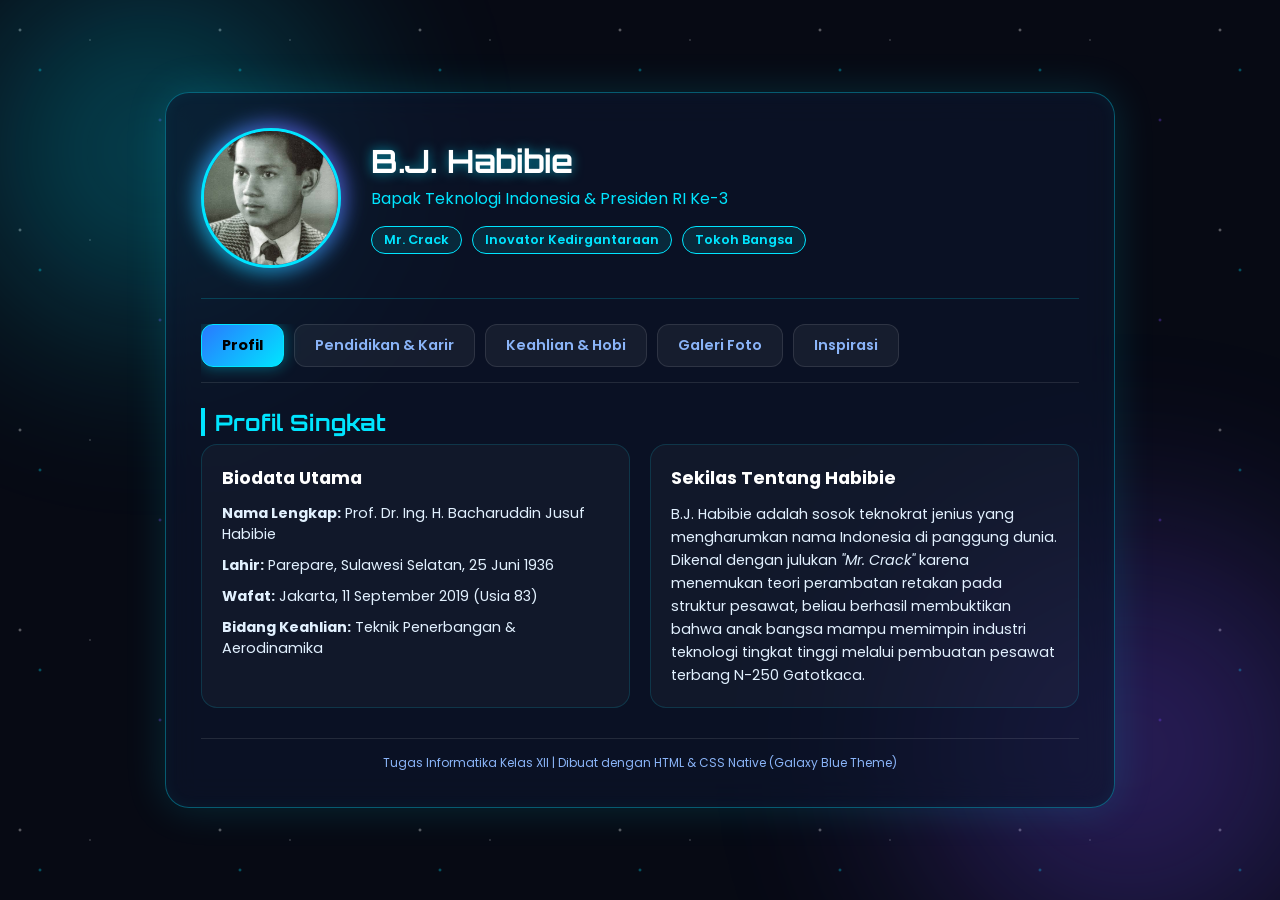
<file: index.html>
<!DOCTYPE html>
<html lang="id">
<head>
    <meta charset="UTF-8">
    <meta name="viewport" content="width=device-width, initial-scale=1.0">
    <title>Portofolio Idola - B.J. Habibie</title>
    <!-- Google Fonts -->
    <link rel="preconnect" href="https://fonts.googleapis.com">
    <link rel="preconnect" href="https://fonts.gstatic.com" crossorigin>
    <link href="https://fonts.googleapis.com/css2?family=Orbitron:wght@500;700;900&family=Poppins:wght@300;400;600;700&display=swap" rel="stylesheet">
    
    <!-- Link CSS dari dalam folder css -->
    <link rel="stylesheet" href="css/style.css">
</head>
<body>

    <!-- Efek Latar Belakang Galaxy -->
    <div class="stars"></div>
    <div class="twinkling"></div>
    <div class="nebula nebula-1"></div>
    <div class="nebula nebula-2"></div>

    <!-- Main Container Glassmorphism -->
    <div class="portfolio-card">
        
        <!-- Header / Banner Profil -->
        <header class="profile-header">
            <div class="avatar-wrapper">
                <!-- Menggunakan gambar online awal -->
                <img src="image/galeri.jpg" alt="Prof. Dr. Ing. H. B.J. Habibie" class="profile-img">
                <div class="avatar-glow"></div>
            </div>
            <div class="profile-title">
                <h1>B.J. Habibie</h1>
                <p class="tagline">Bapak Teknologi Indonesia & Presiden RI Ke-3</p>
                <div class="badge-container">
                    <span class="badge">Mr. Crack</span>
                    <span class="badge">Inovator Kedirgantaraan</span>
                    <span class="badge">Tokoh Bangsa</span>
                </div>
            </div>
        </header>

        <!-- Navigasi Tab -->
        <nav class="nav-tabs">
            <button class="tab-btn active" onclick="openTab('profil')">Profil</button>
            <button class="tab-btn" onclick="openTab('pendidikan')">Pendidikan & Karir</button>
            <button class="tab-btn" onclick="openTab('keahlian')">Keahlian & Hobi</button>
            <button class="tab-btn" onclick="openTab('galeri')">Galeri Foto</button>
            <button class="tab-btn" onclick="openTab('inspirasi')">Inspirasi</button>
        </nav>

        <!-- Konten Tab 1: Profil -->
        <section id="profil" class="tab-content active">
            <h2>Profil Singkat</h2>
            <div class="content-grid">
                <div class="info-box">
                    <h3>Biodata Utama</h3>
                    <ul>
                        <li><strong>Nama Lengkap:</strong> Prof. Dr. Ing. H. Bacharuddin Jusuf Habibie</li>
                        <li><strong>Lahir:</strong> Parepare, Sulawesi Selatan, 25 Juni 1936</li>
                        <li><strong>Wafat:</strong> Jakarta, 11 September 2019 (Usia 83)</li>
                        <li><strong>Bidang Keahlian:</strong> Teknik Penerbangan & Aerodinamika</li>
                    </ul>
                </div>
                <div class="info-box">
                    <h3>Sekilas Tentang Habibie</h3>
                    <p>
                        B.J. Habibie adalah sosok teknokrat jenius yang mengharumkan nama Indonesia di panggung dunia. 
                        Dikenal dengan julukan <em>"Mr. Crack"</em> karena menemukan teori perambatan retakan pada struktur pesawat, 
                        beliau berhasil membuktikan bahwa anak bangsa mampu memimpin industri teknologi tingkat tinggi melalui pembuatan pesawat terbang N-250 Gatotkaca.
                    </p>
                </div>
            </div>
        </section>

        <!-- Konten Tab 2: Pendidikan & Karir -->
        <section id="pendidikan" class="tab-content">
            <h2>Pendidikan & Perjalanan Karir</h2>
            <div class="timeline">
                <div class="timeline-item">
                    <span class="year">1954 - 1955</span>
                    <h4>Institut Teknologi Bandung (ITB)</h4>
                    <p>Menempuh pendidikan Teknik Mesin sebelum melanjutkan studi ke Jerman.</p>
                </div>
                <div class="timeline-item">
                    <span class="year">1955 - 1965</span>
                    <h4>RWTH Aachen, Jerman</h4>
                    <p>Meraih gelar Diplom-Ingenieur (1960) dan Doctor-Ingenieur dengan predikat <em>Summa Cum Laude</em> (1965).</p>
                </div>
                <div class="timeline-item">
                    <span class="year">1965 - 1974</span>
                    <h4>Messerschmitt-Bölkow-Blohm (MBB) Jerman</h4>
                    <p>Menjabat sebagai Vice President & Director of Technology di perusahaan penerbangan terkemuka Jerman.</p>
                </div>
                <div class="timeline-item">
                    <span class="year">1978 - 1998</span>
                    <h4>Menteri Negara Ristek / Kepala BPPT / Direktur IPTN</h4>
                    <p>Memimpin riset dan industri strategis Indonesia, serta memproduksi pesawat buatan dalam negeri N-250.</p>
                </div>
                <div class="timeline-item">
                    <span class="year">1998 - 1999</span>
                    <h4>Presiden Republik Indonesia Ke-3</h4>
                    <p>Memimpin Indonesia pada era transisi reformasi dan meletakkan dasar kebebasan pers serta kebebasan berdemokrasi.</p>
                </div>
            </div>
        </section>

        <!-- Konten Tab 3: Keahlian & Hobi -->
        <section id="keahlian" class="tab-content">
            <h2>Keahlian & Hobi</h2>
            <div class="skills-hobbies-container">
                <div class="info-box">
                    <h3>Keahlian Utama</h3>
                    <div class="skill-item">
                        <span>Aeronautical Engineering & Aerodinamika</span>
                        <div class="progress-bar"><div class="progress" style="width: 98%;"></div></div>
                    </div>
                    <div class="skill-item">
                        <span>Crack Propagation Theory (Faktor Habibie)</span>
                        <div class="progress-bar"><div class="progress" style="width: 95%;"></div></div>
                    </div>
                    <div class="skill-item">
                        <span>Kepemimpinan Strategis & Kepresidenan</span>
                        <div class="progress-bar"><div class="progress" style="width: 90%;"></div></div>
                    </div>
                    <div class="skill-item">
                        <span>Penguasaan Bahasa (Jerman, Inggris, Indonesia)</span>
                        <div class="progress-bar"><div class="progress" style="width: 95%;"></div></div>
                    </div>
                </div>

                <div class="info-box">
                    <h3>Hobi & Kegemaran</h3>
                    <ul class="hobby-list">
                        <li>📚 <strong>Membaca Buku:</strong> Menghabiskan waktu berjam-jam membaca buku sains, filsafat, dan biografi.</li>
                        <li>✍️ <strong>Menulis Catatan & Buku:</strong> Menulis karya ilmiah dan buku otobiografi "Habibie & Ainun".</li>
                        <li>🏍️ <strong>Koleksi Motor Klasik:</strong> Menggemari dunia otomotif, termasuk motor gede bermesin besar.</li>
                        <li>✈️ <strong>Aeromodelling:</strong> Merancang miniatur model pesawat terbang sejak usia muda.</li>
                    </ul>
                </div>
            </div>
        </section>

        <!-- Konten Tab 4: Galeri Foto -->
        <section id="galeri" class="tab-content">
            <h2>Galeri Foto Tertata</h2>
            <div class="gallery-grid">
                <div class="gallery-card">
                    <img src="image/profil.jpg" alt="Kedirgantaraan">
                    <div class="gallery-caption">Simbol Impian Kedirgantaraan</div>
                </div>
                <div class="gallery-card">
                    <img src="image/pesawat.jpg" alt="Ikon Penerbangan">
                    <div class="gallery-caption">Riset Penerbangan & Teknologi</div>
                </div>
                <div class="gallery-card">
                    <img src="image/habibie ainun.webp" alt="Sains Kosmik">
                    <div class="gallery-caption">kenangan habibie dan ainun</div>
                </div>
            </div>
        </section>

        <!-- Konten Tab 5: Inspirasi -->
        <section id="inspirasi" class="tab-content">
            <h2>Kutipan Inspiratif</h2>
            <div class="quotes-container">
                <blockquote class="quote-card">
                    <p>"Harus konsisten dalam menekuni bidang disiplin ilmu yang Anda pelajari. Jadilah yang terbaik di bidang Anda!"</p>
                    <cite>— Prof. B.J. Habibie</cite>
                </blockquote>
                <blockquote class="quote-card">
                    <p>"Tak ada gunanya IQ Anda tinggi namun malas, tidak memiliki disiplin. Yang penting adalah Anda sehat dan mau berkorban untuk masa depan yang lebih baik."</p>
                    <cite>— Prof. B.J. Habibie</cite>
                </blockquote>
                <blockquote class="quote-card">
                    <p>"Keberhasilan bukan milik mereka yang pintar, melainkan milik mereka yang senantiasa berusaha dan tidak pernah menyerah."</p>
                    <cite>— Prof. B.J. Habibie</cite>
                </blockquote>
            </div>
        </section>

        <!-- Footer -->
        <footer class="portfolio-footer">
            <p>Tugas Informatika Kelas XII | Dibuat dengan HTML & CSS Native (Galaxy Blue Theme)</p>
        </footer>

    </div>

    <!-- Script Tab Navigation -->
    <script>
        function openTab(tabId) {
            const contents = document.querySelectorAll('.tab-content');
            contents.forEach(content => content.classList.remove('active'));

            const buttons = document.querySelectorAll('.tab-btn');
            buttons.forEach(button => button.classList.remove('active'));

            document.getElementById(tabId).classList.add('active');
            event.currentTarget.classList.add('active');
        }
    </script>
</body>
</html>
</file>
<file: css/style.css>
/* ==========================================================
   RESET & VARIABEL GALAXY BLUE THEME
   ========================================================== */
* {
    margin: 0;
    padding: 0;
    box-sizing: border-box;
}

:root {
    --bg-dark: #070a14;
    --card-bg: rgba(13, 22, 45, 0.65);
    --border-glow: rgba(0, 229, 255, 0.35);
    --accent-cyan: #00e5ff;
    --accent-blue: #2979ff;
    --accent-purple: #7c4dff;
    --text-main: #e2f1ff;
    --text-muted: #8ab4f8;
}

body {
    font-family: 'Poppins', sans-serif;
    background-color: var(--bg-dark);
    color: var(--text-main);
    min-height: 100vh;
    display: flex;
    justify-content: center;
    align-items: center;
    padding: 30px 15px;
    overflow-x: hidden;
    position: relative;
}

/* ==========================================================
   BACKGROUND ANIMATION (STARS & NEBULA)
   ========================================================== */
.stars {
    position: fixed;
    top: 0;
    left: 0;
    width: 100%;
    height: 100%;
    background: radial-gradient(2px 2px at 20px 30px, #ffffff, rgba(0,0,0,0)),
                radial-gradient(2px 2px at 40px 70px, #00e5ff, rgba(0,0,0,0)),
                radial-gradient(1px 1px at 90px 40px, #ffffff, rgba(0,0,0,0)),
                radial-gradient(2px 2px at 160px 120px, #7c4dff, rgba(0,0,0,0));
    background-repeat: repeat;
    background-size: 200px 200px;
    opacity: 0.5;
    z-index: -3;
}

.nebula {
    position: fixed;
    border-radius: 50%;
    filter: blur(100px);
    z-index: -2;
    opacity: 0.4;
}

.nebula-1 {
    width: 400px;
    height: 400px;
    background: radial-gradient(circle, var(--accent-cyan), transparent);
    top: -50px;
    left: -50px;
}

.nebula-2 {
    width: 500px;
    height: 500px;
    background: radial-gradient(circle, var(--accent-purple), transparent);
    bottom: -100px;
    right: -100px;
}

/* ==========================================================
   PORTFOLIO CONTAINER
   ========================================================== */
.portfolio-card {
    width: 100%;
    max-width: 950px;
    background: var(--card-bg);
    backdrop-filter: blur(16px);
    -webkit-backdrop-filter: blur(16px);
    border: 1px solid var(--border-glow);
    border-radius: 24px;
    padding: 35px;
    box-shadow: 0 0 40px rgba(0, 229, 255, 0.15),
                inset 0 0 15px rgba(0, 229, 255, 0.05);
}

/* ==========================================================
   HEADER / PROFIL BANNER
   ========================================================== */
.profile-header {
    display: flex;
    align-items: center;
    gap: 30px;
    border-bottom: 1px solid rgba(0, 229, 255, 0.2);
    padding-bottom: 30px;
    margin-bottom: 25px;
}

.avatar-wrapper {
    position: relative;
    width: 140px;
    height: 140px;
    flex-shrink: 0;
}

.profile-img {
    width: 100%;
    height: 100%;
    object-fit: cover;
    border-radius: 50%;
    border: 3px solid var(--accent-cyan);
    position: relative;
    z-index: 2;
}

.avatar-glow {
    position: absolute;
    top: -5px;
    left: -5px;
    right: -5px;
    bottom: -5px;
    border-radius: 50%;
    background: linear-gradient(45deg, var(--accent-cyan), var(--accent-purple));
    filter: blur(10px);
    z-index: 1;
    opacity: 0.7;
}

.profile-title h1 {
    font-family: 'Orbitron', sans-serif;
    font-size: 2rem;
    color: #ffffff;
    text-shadow: 0 0 12px rgba(0, 229, 255, 0.6);
    margin-bottom: 5px;
}

.tagline {
    color: var(--accent-cyan);
    font-size: 1rem;
    margin-bottom: 15px;
}

.badge-container {
    display: flex;
    flex-wrap: wrap;
    gap: 10px;
}

.badge {
    background: rgba(0, 229, 255, 0.1);
    border: 1px solid var(--accent-cyan);
    color: var(--accent-cyan);
    padding: 4px 12px;
    border-radius: 20px;
    font-size: 0.8rem;
    font-weight: 600;
}

/* ==========================================================
   NAVIGASI TAB
   ========================================================== */
.nav-tabs {
    display: flex;
    gap: 10px;
    overflow-x: auto;
    border-bottom: 1px solid rgba(255, 255, 255, 0.1);
    padding-bottom: 15px;
    margin-bottom: 25px;
}

.tab-btn {
    background: rgba(255, 255, 255, 0.05);
    border: 1px solid rgba(255, 255, 255, 0.1);
    color: var(--text-muted);
    padding: 10px 20px;
    border-radius: 12px;
    cursor: pointer;
    font-family: 'Poppins', sans-serif;
    font-size: 0.9rem;
    font-weight: 600;
    transition: all 0.3s ease;
    white-space: nowrap;
}

.tab-btn:hover {
    background: rgba(0, 229, 255, 0.15);
    color: #ffffff;
    border-color: var(--accent-cyan);
}

.tab-btn.active {
    background: linear-gradient(135deg, var(--accent-blue), var(--accent-cyan));
    color: #000000;
    font-weight: 700;
    border-color: var(--accent-cyan);
    box-shadow: 0 0 15px rgba(0, 229, 255, 0.4);
}

/* ==========================================================
   KONTEN TAB & TRANSISI
   ========================================================== */
.tab-content {
    display: none;
    animation: fadeIn 0.4s ease forwards;
}

.tab-content.active {
    display: block;
}

@keyframes fadeIn {
    from { opacity: 0; transform: translateY(10px); }
    to { opacity: 1; transform: translateY(0); }
}

.tab-content h2 {
    font-family: 'Orbitron', sans-serif;
    font-size: 1.4rem;
    color: var(--accent-cyan);
    margin-bottom: 8px;
    border-left: 4px solid var(--accent-cyan);
    padding-left: 10px;
}

.section-subtitle {
    font-size: 0.85rem;
    color: var(--text-muted);
    margin-bottom: 20px;
}

/* ==========================================================
   GRID & INFO BOX
   ========================================================== */
.content-grid, .skills-hobbies-container {
    display: grid;
    grid-template-columns: repeat(auto-fit, minmax(280px, 1fr));
    gap: 20px;
}

.info-box {
    background: rgba(255, 255, 255, 0.03);
    border: 1px solid rgba(0, 229, 255, 0.15);
    border-radius: 16px;
    padding: 20px;
}

.info-box h3 {
    color: #ffffff;
    margin-bottom: 12px;
    font-size: 1.1rem;
}

.info-box ul {
    list-style: none;
}

.info-box li {
    margin-bottom: 10px;
    font-size: 0.9rem;
    color: var(--text-main);
}

.info-box p {
    font-size: 0.9rem;
    line-height: 1.6;
    color: var(--text-main);
}

/* ==========================================================
   TIMELINE (PENDIDIKAN & KARIR)
   ========================================================== */
.timeline {
    position: relative;
    padding-left: 20px;
    border-left: 2px solid var(--accent-cyan);
}

.timeline-item {
    margin-bottom: 20px;
    position: relative;
}

.timeline-item::before {
    content: '';
    position: absolute;
    left: -26px;
    top: 5px;
    width: 10px;
    height: 10px;
    border-radius: 50%;
    background: var(--accent-cyan);
    box-shadow: 0 0 10px var(--accent-cyan);
}

.timeline-item .year {
    font-size: 0.8rem;
    color: var(--accent-cyan);
    font-weight: 700;
}

.timeline-item h4 {
    color: #ffffff;
    font-size: 1rem;
    margin: 2px 0 5px 0;
}

.timeline-item p {
    font-size: 0.85rem;
    color: var(--text-muted);
    line-height: 1.5;
}

/* ==========================================================
   PROGRESS BAR (KEAHLIAN)
   ========================================================== */
.skill-item {
    margin-bottom: 15px;
}

.skill-item span {
    font-size: 0.85rem;
    color: #ffffff;
    display: block;
    margin-bottom: 5px;
}

.progress-bar {
    width: 100%;
    height: 8px;
    background: rgba(255, 255, 255, 0.1);
    border-radius: 10px;
    overflow: hidden;
}

.progress {
    height: 100%;
    background: linear-gradient(90deg, var(--accent-blue), var(--accent-cyan));
    box-shadow: 0 0 10px var(--accent-cyan);
}

/* ==========================================================
   GALERI FOTO DENGAN CARD & DESKRIPSI
   ========================================================== */
.gallery-grid {
    display: grid;
    grid-template-columns: repeat(auto-fit, minmax(260px, 1fr));
    gap: 20px;
}

.gallery-card {
    background: rgba(255, 255, 255, 0.03);
    border: 1px solid var(--border-glow);
    border-radius: 16px;
    overflow: hidden;
    transition: transform 0.3s ease, box-shadow 0.3s ease;
    display: flex;
    flex-direction: column;
}

.gallery-card:hover {
    transform: translateY(-5px);
    box-shadow: 0 8px 25px rgba(0, 229, 255, 0.25);
}

.gallery-card img {
    width: 100%;
    height: 180px;
    object-fit: cover;
    border-bottom: 1px solid rgba(0, 229, 255, 0.2);
}

.gallery-info {
    padding: 15px;
}

.gallery-info h3 {
    font-size: 1rem;
    color: var(--accent-cyan);
    margin-bottom: 6px;
}

.gallery-info p {
    font-size: 0.82rem;
    color: var(--text-main);
    line-height: 1.5;
}

/* ==========================================================
   INSPIRASI / KUTIPAN
   ========================================================== */
.quotes-container {
    display: flex;
    flex-direction: column;
    gap: 15px;
}

.quote-card {
    background: rgba(255, 255, 255, 0.03);
    border-left: 4px solid var(--accent-purple);
    padding: 15px 20px;
    border-radius: 0 12px 12px 0;
}

.quote-card p {
    font-style: italic;
    font-size: 0.95rem;
    color: #ffffff;
    margin-bottom: 8px;
}

.quote-card cite {
    font-size: 0.8rem;
    color: var(--accent-cyan);
    font-weight: 600;
}

/* ==========================================================
   FOOTER
   ========================================================== */
.portfolio-footer {
    text-align: center;
    border-top: 1px solid rgba(255, 255, 255, 0.1);
    margin-top: 30px;
    padding-top: 15px;
    font-size: 0.75rem;
    color: var(--text-muted);
}

/* RESPONSIVE LAYOUT */
@media (max-width: 600px) {
    .profile-header {
        flex-direction: column;
        text-align: center;
    }
    
    .badge-container {
        justify-content: center;
    }

    .portfolio-card {
        padding: 20px 15px;
    }
}
</file>
